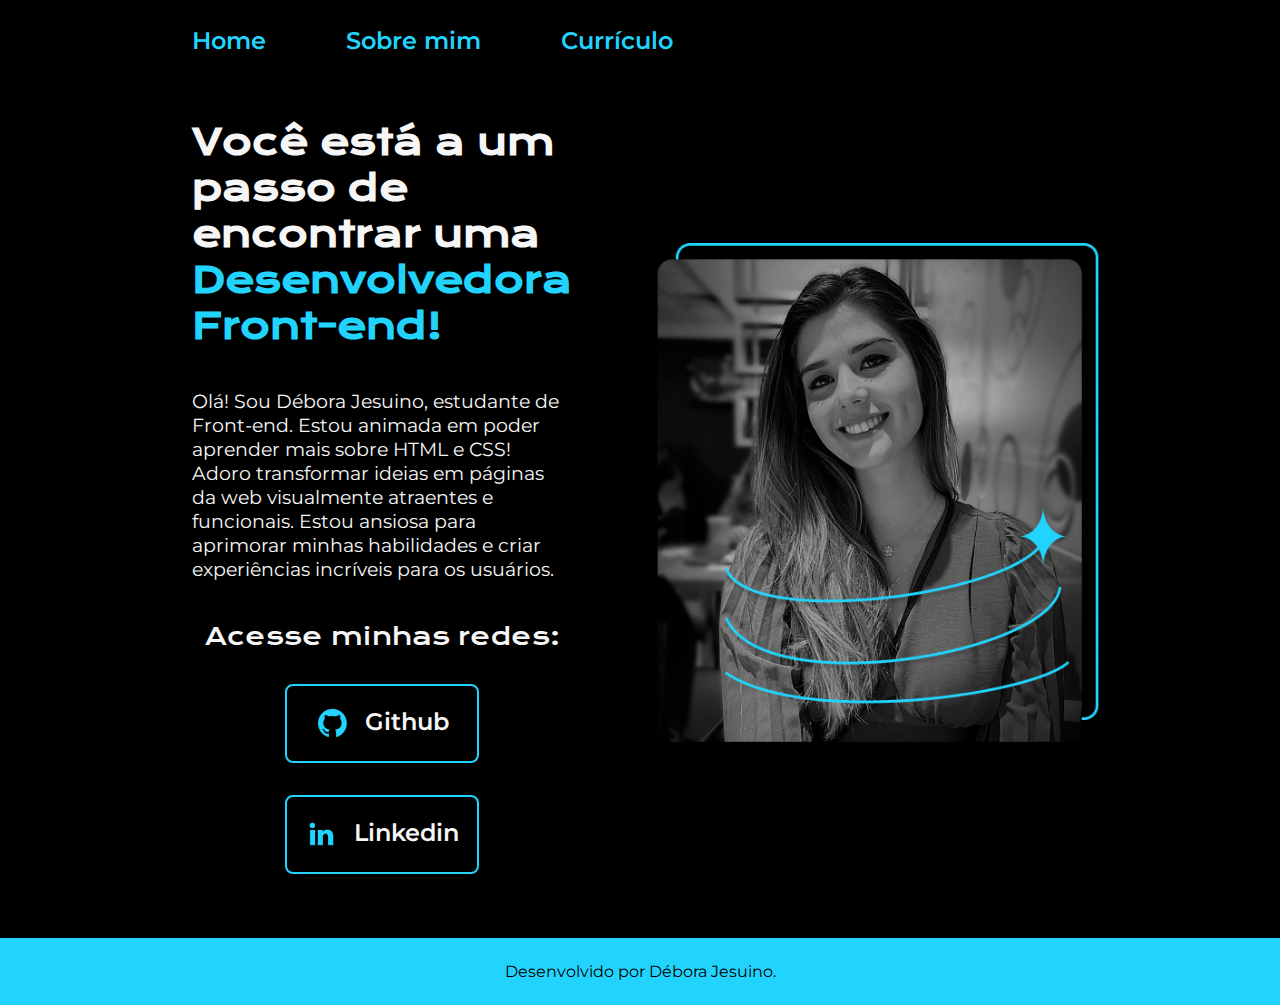
<file: index.html>
<!DOCTYPE html>
<html lang="pt-br">

<head>
    <meta charset="UTF-8">
    <meta http-equiv="X-UA-Compatible" content="IE=edge">
    <meta name="viewport" content="width=device-width, initial-scale=1.0">
    <title>Portfolio</title>
    <link rel="stylesheet" href="./styles/style.css">
</head>

<body>
    <header class="cabecalho">
        <nav class="cabecalho__menu">
            <a class="cabecalho__menu__link" href="index.html">Home</a>
            <a class="cabecalho__menu__link" href="about.html">Sobre mim</a>
            <a class="cabecalho__menu__link" href="curriculo.html">Currículo</a>
        </nav>
    </header>
    <main class="apresentacao">
        <section class="apresentacao__conteudo">
            <h1 class="apresentacao__conteudo__titulo">Você está a um passo de encontrar uma <strong
                    class="titulo-destaque">Desenvolvedora Front-end!
                </strong>
            </h1>
            <p class="apresentacao__conteudo__texto">Olá! Sou Débora Jesuino, estudante de Front-end. Estou animada em
                poder aprender mais sobre HTML e CSS! Adoro transformar ideias em páginas da web visualmente atraentes e
                funcionais. Estou ansiosa para aprimorar minhas habilidades e criar experiências incríveis para os
                usuários.</p>
            <div class="apresentacao__links">
                <h2 class="apresentacao__links__subtitulo">Acesse minhas redes:</h2>
                <a class="apresentacao__links__navegacao" href="https://github.com/deborajesuino">
                    <img src="./assets/github.png">
                    Github

                </a>

                <a class="apresentacao__links__navegacao" href="https://www.linkedin.com/in/debora-jesuino/">
                    <img src="./assets/linkedin.png">
                    Linkedin

                </a>

            </div>
        </section>
        <img class="apresentacao__imagem" src="./assets/Imagem_Debora.png" alt="Foto da Debora Jesuino programando">

    </main>
    <footer class="rodape">
        <p>Desenvolvido por Débora Jesuino.</p>
    </footer>
</body>

</html>
</file>
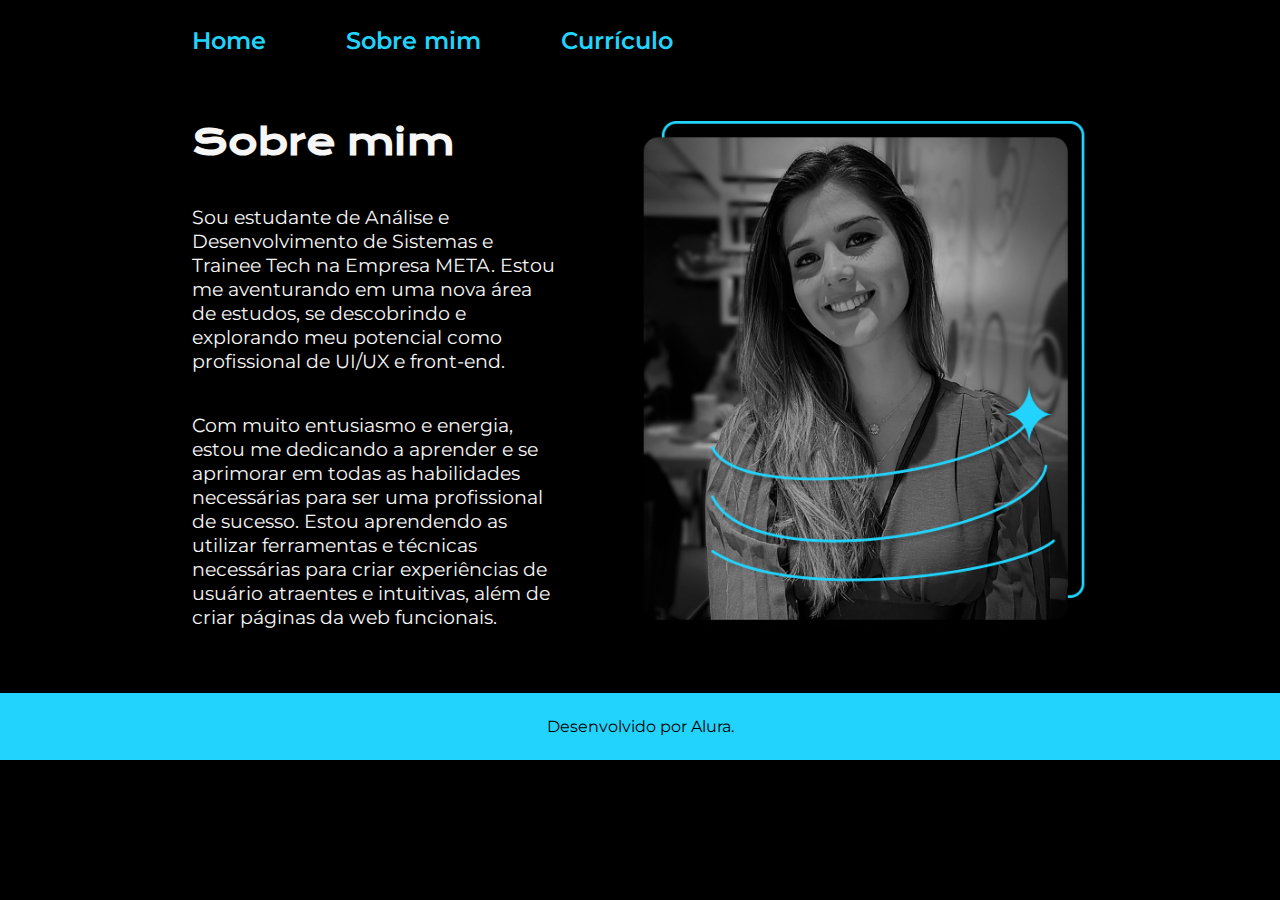
<file: about.html>
<!DOCTYPE html>
<html lang="pt-br">

<head>
    <meta charset="UTF-8">
    <meta http-equiv="X-UA-Compatible" content="IE=edge">
    <meta name="viewport" content="width=device-width, initial-scale=1.0">
    <title>Sobre mim</title>
    <link rel="stylesheet" href="./styles/style.css">
</head>

<body>
    <header class="cabecalho">
        <nav class="cabecalho__menu">
            <a class="cabecalho__menu__link" href="index.html">Home</a>
            <a class="cabecalho__menu__link" href="about.html">Sobre mim</a>
            <a class="cabecalho__menu__link" href="curriculo.html">Currículo</a>
        </nav>
    </header>
    <main class="apresentacao">
        <section class="apresentacao__conteudo">
            <h1 class="apresentacao__conteudo__titulo">Sobre mim</h1>
            <p class="apresentacao__conteudo__texto">Sou estudante de Análise e Desenvolvimento de Sistemas e Trainee
                Tech na Empresa META. Estou me aventurando em uma nova área de estudos, se descobrindo e explorando meu
                potencial como profissional de UI/UX e front-end.
            </p>
            <p class="apresentacao__conteudo__texto">Com muito entusiasmo e energia, estou me dedicando a aprender e se
                aprimorar em todas as habilidades necessárias para ser uma profissional de sucesso. Estou aprendendo as
                utilizar ferramentas e técnicas necessárias para criar experiências de usuário atraentes e intuitivas,
                além de criar páginas da web funcionais.
            </p>

        </section>
        <img class="apresentacao__imagem" src="./assets/Imagem_Debora.png" alt="Foto da Debora Jesuino programando">
    </main>
    <footer class="rodape">
        <p>Desenvolvido por Alura.</p>
    </footer>
</body>

</html>
</file>
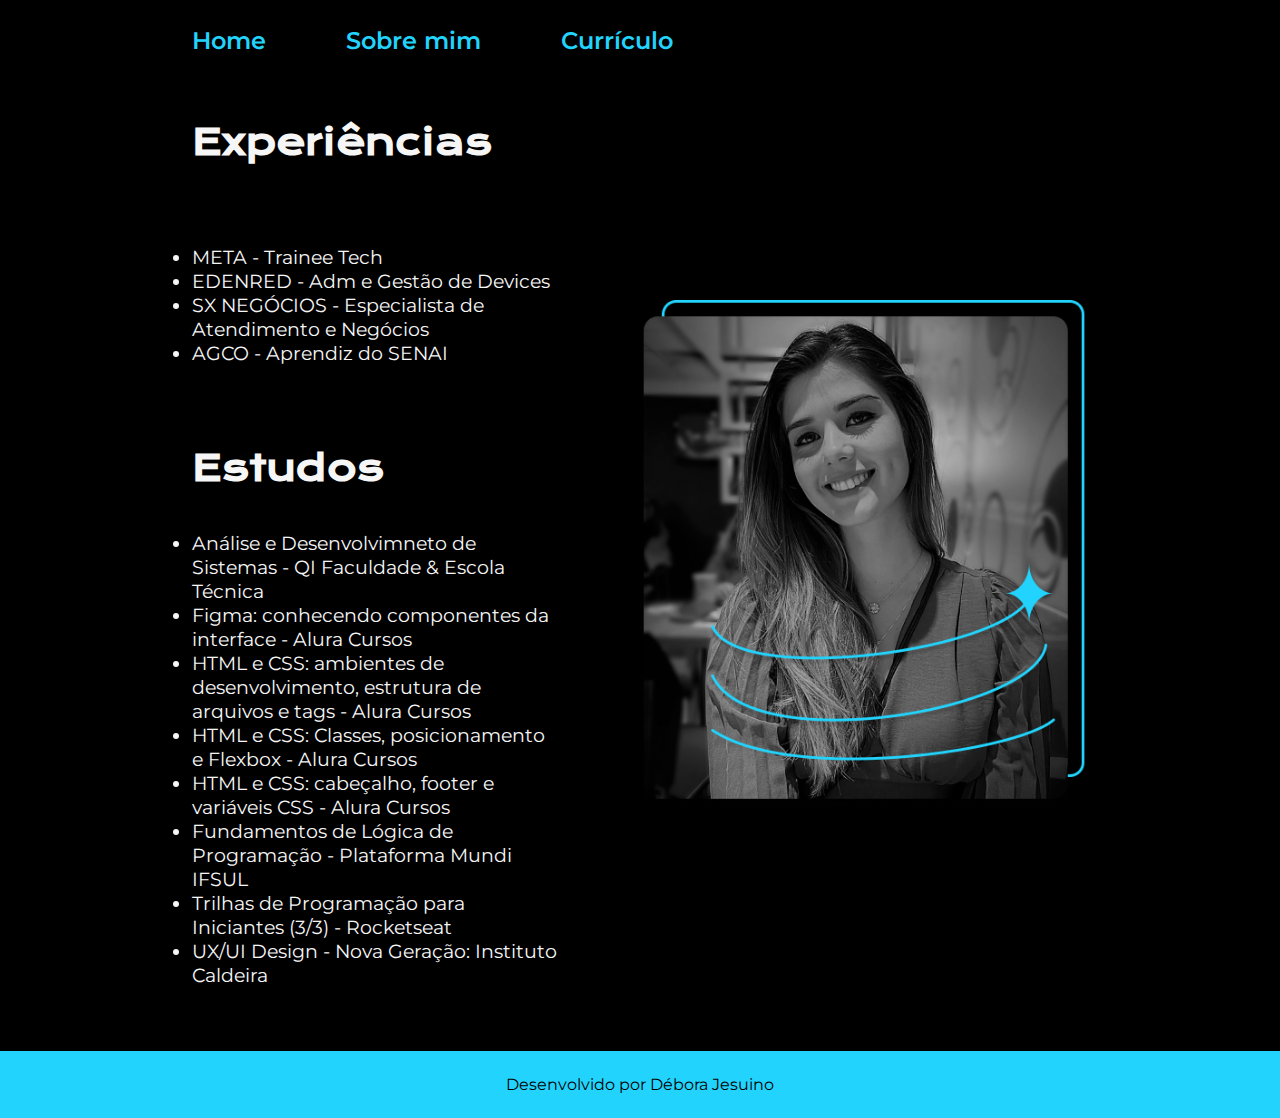
<file: curriculo.html>
<!DOCTYPE html>
<html lang="pt-br">

<head>
    <meta charset="UTF-8">
    <meta http-equiv="X-UA-Compatible" content="IE=edge">
    <meta name="viewport" content="width=device-width, initial-scale=1.0">
    <title>Currículo</title>
    <link rel="stylesheet" href="./styles/style.css">
</head>

<body>
    <header class="cabecalho">
        <nav class="cabecalho__menu">
            <a class="cabecalho__menu__link" href="index.html">Home</a>
            <a class="cabecalho__menu__link" href="about.html">Sobre mim</a>
            <a class="cabecalho__menu__link" href="curriculo.html">Currículo</a>
        </nav>
    </header>
    <main class="apresentacao">
        <section class="apresentacao__conteudo">
            <h1 class="apresentacao__conteudo__titulo">Experiências</h1>
            <p class="apresentacao__conteudo__texto">
            <ul class="apresentacao__conteudo__texto">
                <li> META - Trainee Tech </li>
                <li> EDENRED - Adm e Gestão de Devices </li>
                <li> SX NEGÓCIOS - Especialista de Atendimento e Negócios</li>
                <li> AGCO - Aprendiz do SENAI</li>
            </ul>
            </p>
            <h2 class="apresentacao__conteudo__titulo">Estudos</h2>
            <div class="apresentacao__conteudo__texto">
                <ul class="apresentacao__conteudo__texto">
                    <ul class="apresentacao__conteudo__texto"></ul>
                    <li> Análise e Desenvolvimneto de Sistemas - QI Faculdade & Escola Técnica </li>
                    <li> Figma: conhecendo componentes da interface - Alura Cursos </li>
                    <li> HTML e CSS: ambientes de desenvolvimento, estrutura de arquivos e tags - Alura Cursos </li>
                    <li> HTML e CSS: Classes, posicionamento e Flexbox - Alura Cursos </li>
                    <li> HTML e CSS: cabeçalho, footer e variáveis CSS - Alura Cursos </li>
                    <li> Fundamentos de Lógica de Programação - Plataforma Mundi IFSUL </li>
                    <li> Trilhas de Programação para Iniciantes (3/3) - Rocketseat </li>
                    <li> UX/UI Design - Nova Geração: Instituto Caldeira </li>
                </ul>
            </div> 
        </section>
        <img class="apresentacao__imagem" src="./assets/Imagem_Debora.png" alt="Foto da Débora Jesuino">
    </main>
    <footer class="rodape">
        <p>Desenvolvido por Débora Jesuino</p>
    </footer>
</body>

</html>
</file>
<file: styles/style.css>
@import url('https://fonts.googleapis.com/css2?family=Krona+One&family=Montserrat:wght@400;600&display=swap');

:root {
    --cor-primaria: #000000;
    --cor-secundaria: #F6F6F6;
    --cor-terciaria: #22D4FD;
    --cor-hover: #272727;

    --fonte-primaria: 'Krona One', sans-serif;
    --fonte-secundaria: 'Montserrat', sans-serif;
}

* {
    margin: 0;
    padding: 0;

}

body {
    box-sizing: border-box;
    background-color: var(--cor-primaria);
    color: var(--cor-secundaria);
}

.cabecalho {
    padding: 2% 0% 0% 15%;
}

.cabecalho__menu {
    display: flex;
    gap: 80px;
}

.cabecalho__menu__link {
    font-family: var(--fonte-secundaria);
    font-size: 1.5rem;
    font-weight: 600;
    color: var(--cor-terciaria);
    text-decoration: none;
}

.titulo-destaque {
    color: var(--cor-terciaria);

}

.apresentacao {
    padding: 5% 15%;
    display: flex;
    align-items: center;
    justify-content: space-between;
    gap: 82px;
}


.apresentacao__conteudo {
    width: 50%;
    display: flex;
    flex-direction: column;
    gap: 40px;
}

.apresentacao__conteudo__titulo {
    font-size: 2.25rem;
    font-family: var(--fonte-primaria)
}

.apresentacao__conteudo__texto {
    font-size: 1.2rem;
    font-family: var(--fonte-secundaria);
}

.apresentacao__links {
    display: flex;
    flex-direction: column;
    justify-content: space-between;
    align-items: center;
    gap: 32px;
}

.apresentacao__links__navegacao {
    display: flex;
    justify-content: center;
    gap: 16px;
    border: 2px solid var(--cor-terciaria);
    width: 50%;
    text-align: center;
    border-radius: 8px;
    font-size: 1.5rem;
    font-weight: 600;
    padding: 21.5px 0;
    text-decoration: none;
    color: var(--cor-secundaria);
    font-family: var(--fonte-secundaria);
}

.apresentacao__links__subtitulo {
    font-family: var(--fonte-primaria);
    font-weight: 400;
    font-size: 1.5rem;
}

.apresentacao__links__link:hover {
    background-color: var(--cor-hover)
}

.apresentacao__imagem {

    width: 50%;
    height: 50%;
    
}

.rodape {
    padding: 24px;
    color: var(--cor-primaria);
    background-color: var(--cor-terciaria);
    text-align: center;
    font-family: var(--fonte-secundaria);
    font-size: 1rem;
    font-weight: 400;
}

@media (max-width: 1200px) {
    .cabecalho {
        padding: 10%;
    }

    .cabecalho__menu {
        justify-content: center;
    }


    .apresentacao {
        flex-direction: column-reverse;
        padding: 5%;
    }

    .apresentacao__conteudo {
        width: auto;



    }


}
</file>
